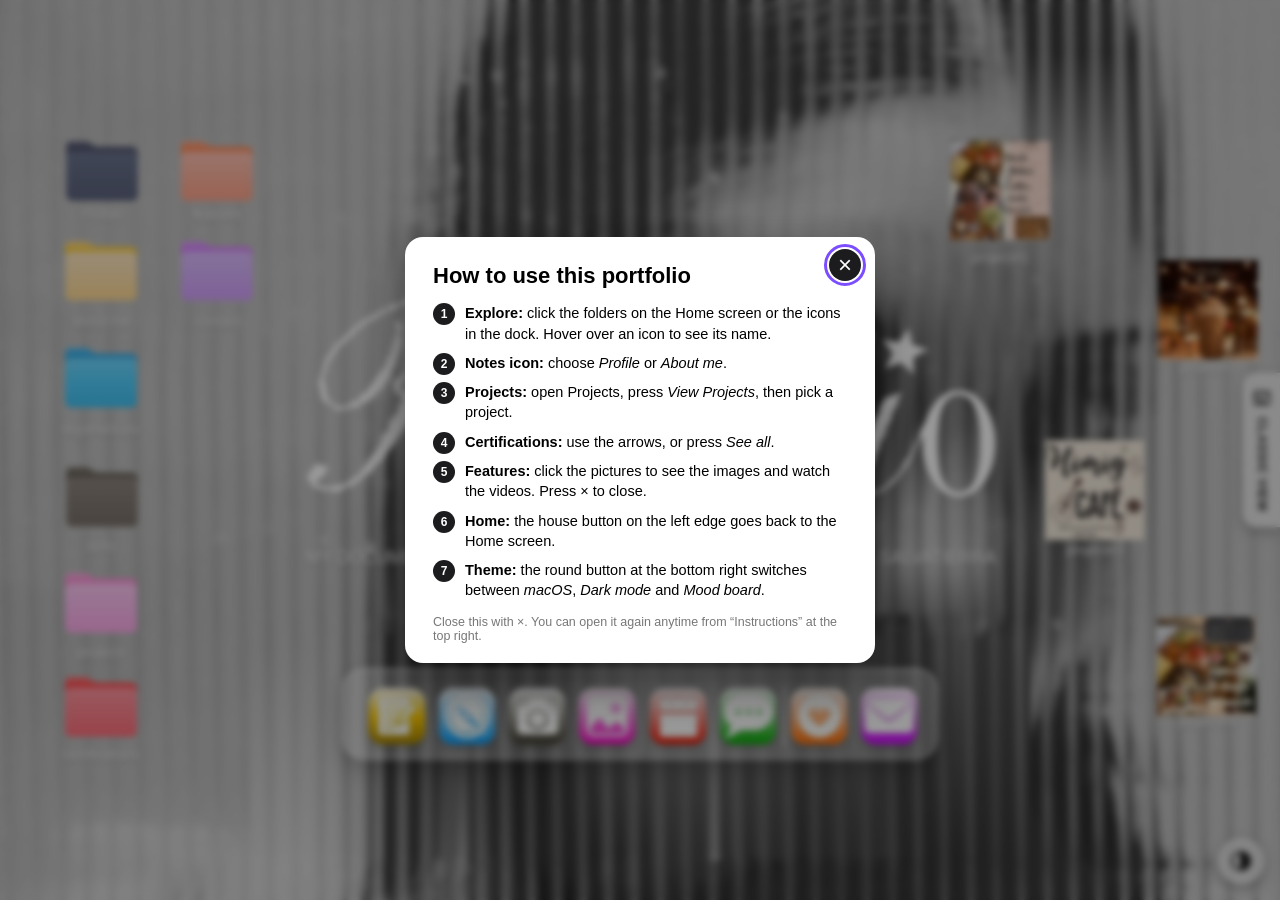
<file: index.html>
<!DOCTYPE html>
<html lang="en">
<head>
<meta charset="utf-8">
<meta name="viewport" content="width=device-width, initial-scale=1">
<title>Jenesis C. Salvatierra | Portfolio</title>
<script>try{var t=localStorage.getItem("theme");if(t)document.documentElement.dataset.theme=t}catch(e){}</script>
<link rel="stylesheet" href="css/style.css">
</head>
<body>
<a id="home" href="#/" aria-label="Home page"><svg viewBox="0 0 24 24" fill="none" stroke="currentColor" stroke-width="2" stroke-linecap="round" stroke-linejoin="round"><path d="M3 11l9-8 9 8M5 9.5V21h14V9.5M10 21v-6h4v6"/></svg><span>home</span></a>
<div id="bg"></div>
<div id="guide" role="dialog" aria-modal="true" aria-labelledby="gt"><div class="gbox"><button class="gx" aria-label="Close instructions">×</button><h2 id="gt">How to use this portfolio</h2><ol>
<li><b>Explore:</b> click the folders on the Home screen or the icons in the dock. Hover over an icon to see its name.</li>
<li><b>Notes icon:</b> choose <i>Profile</i> or <i>About me</i>.</li>
<li><b>Projects:</b> open Projects, press <i>View Projects</i>, then pick a project.</li>
<li><b>Certifications:</b> use the arrows, or press <i>See all</i>.</li>
<li><b>Features:</b> click the pictures to see the images and watch the videos. Press × to close.</li>
<li><b>Home:</b> the house button on the left edge goes back to the Home screen.</li>
<li><b>Theme:</b> the round button at the bottom right switches between <i>macOS</i>, <i>Dark mode</i> and <i>Mood board</i>.</li></ol>
<p class="gf">Close this with ×. You can open it again anytime from “Instructions” at the top right.</p></div></div>
<button id="gbtn" hidden aria-label="Open instructions"><svg viewBox="0 0 24 24" width="18" height="18" fill="none" stroke="currentColor" stroke-width="2" stroke-linecap="round"><circle cx="12" cy="12" r="9"/><path d="M12 11v6M12 7.500v.1"/></svg>Instructions</button>
<div id="stage"><div id="decor"></div><main id="view"></main></div>
<button id="themebtn" aria-label="Change theme" aria-haspopup="true" aria-expanded="false"><svg viewBox="0 0 24 24" fill="none" stroke="currentColor" stroke-width="2"><circle cx="12" cy="12" r="9"/><path d="M12 3a9 9 0 010 18z" fill="currentColor"/></svg></button>
<a id="viewsw" href="traditional.html" aria-label="Switch to the classic website view"><svg viewBox="0 0 24 24" width="20" height="20" fill="none" stroke="currentColor" stroke-width="1.8" stroke-linecap="round" stroke-linejoin="round" aria-hidden="true"><rect x="3" y="4" width="18" height="16" rx="2"/><path d="M3 9h18M7 14h6M7 17h10"/></svg><span>Classic view</span></a>
<div id="thememenu" role="menu" hidden><p>Theme</p><button role="menuitemradio" data-t="mac" aria-checked="true"><i class="sw-mac"></i>macOS</button><button role="menuitemradio" data-t="dark" aria-checked="false"><i class="sw-dark"></i>Dark mode</button><button role="menuitemradio" data-t="gg" aria-checked="false"><i class="sw-gg"></i>Mood board</button></div>
<script src="js/data.js"></script>
<script src="js/app.js"></script>
</body>
</html>
</file>
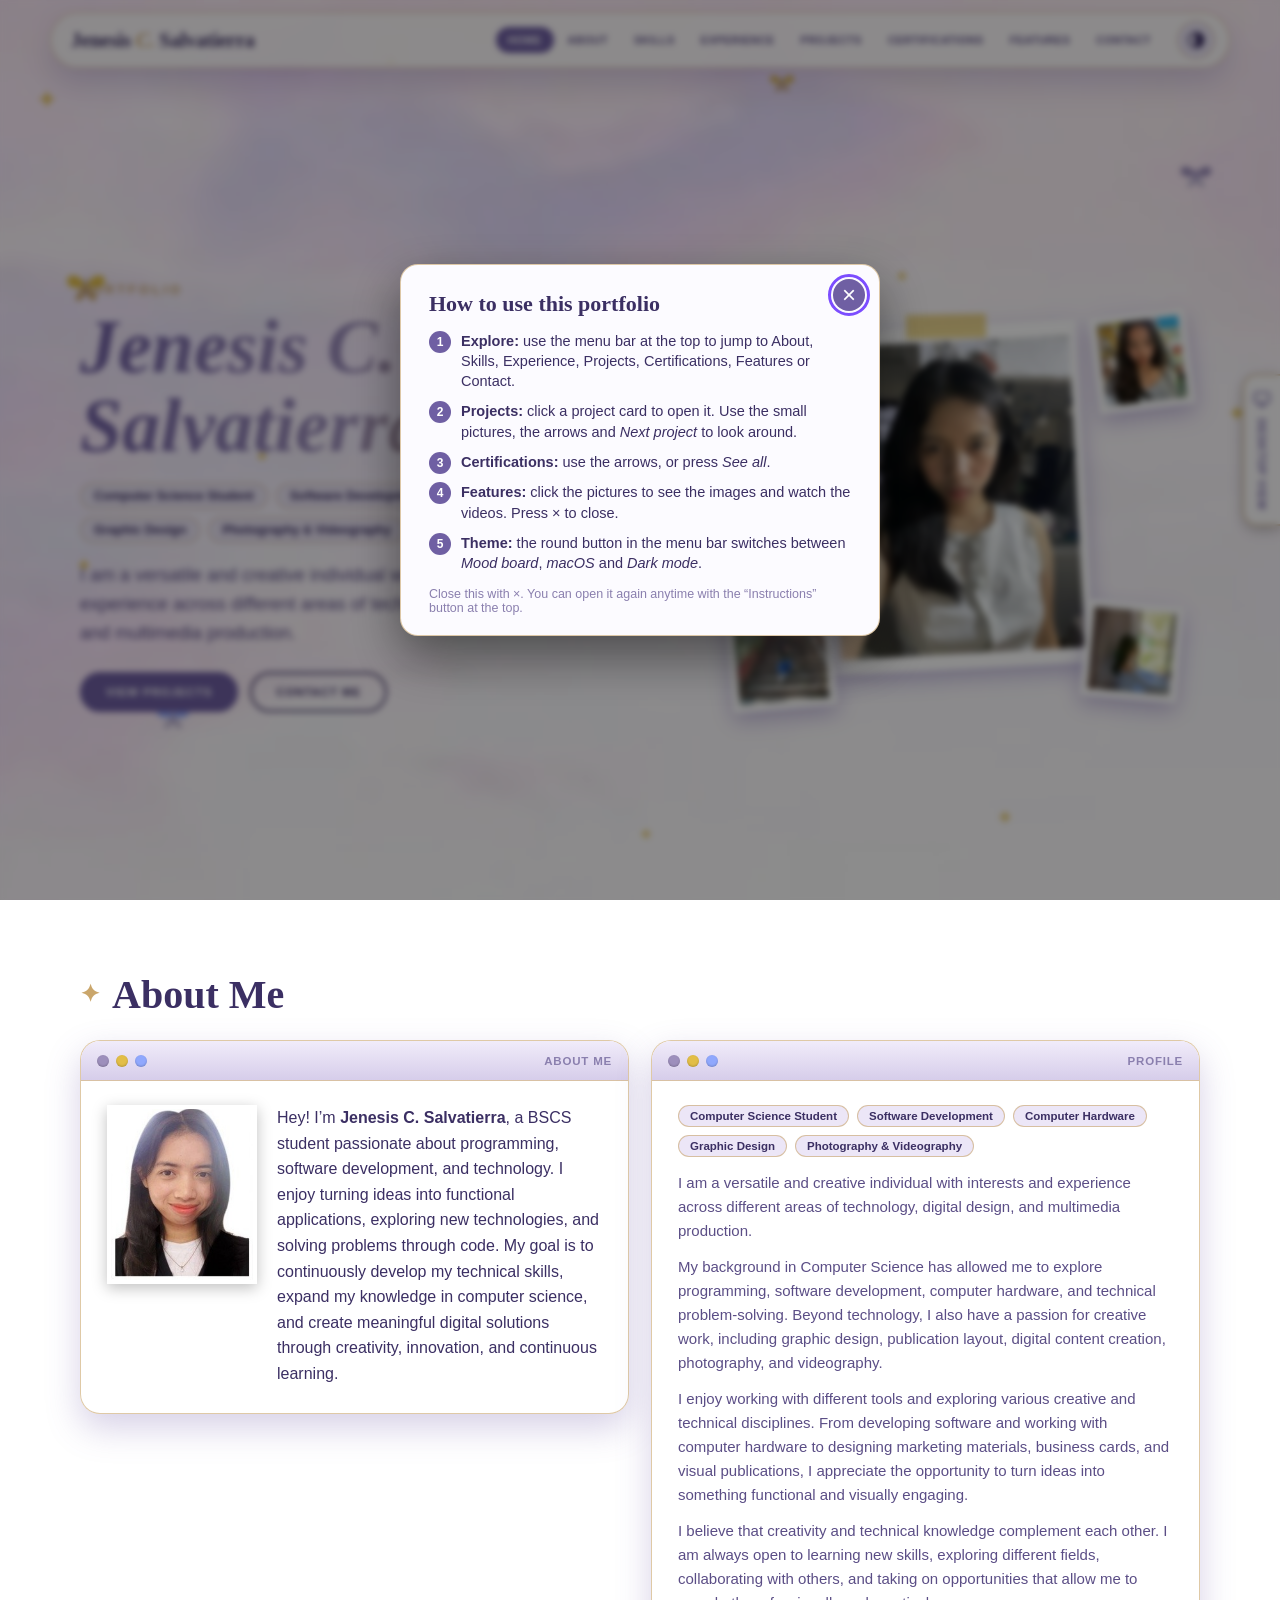
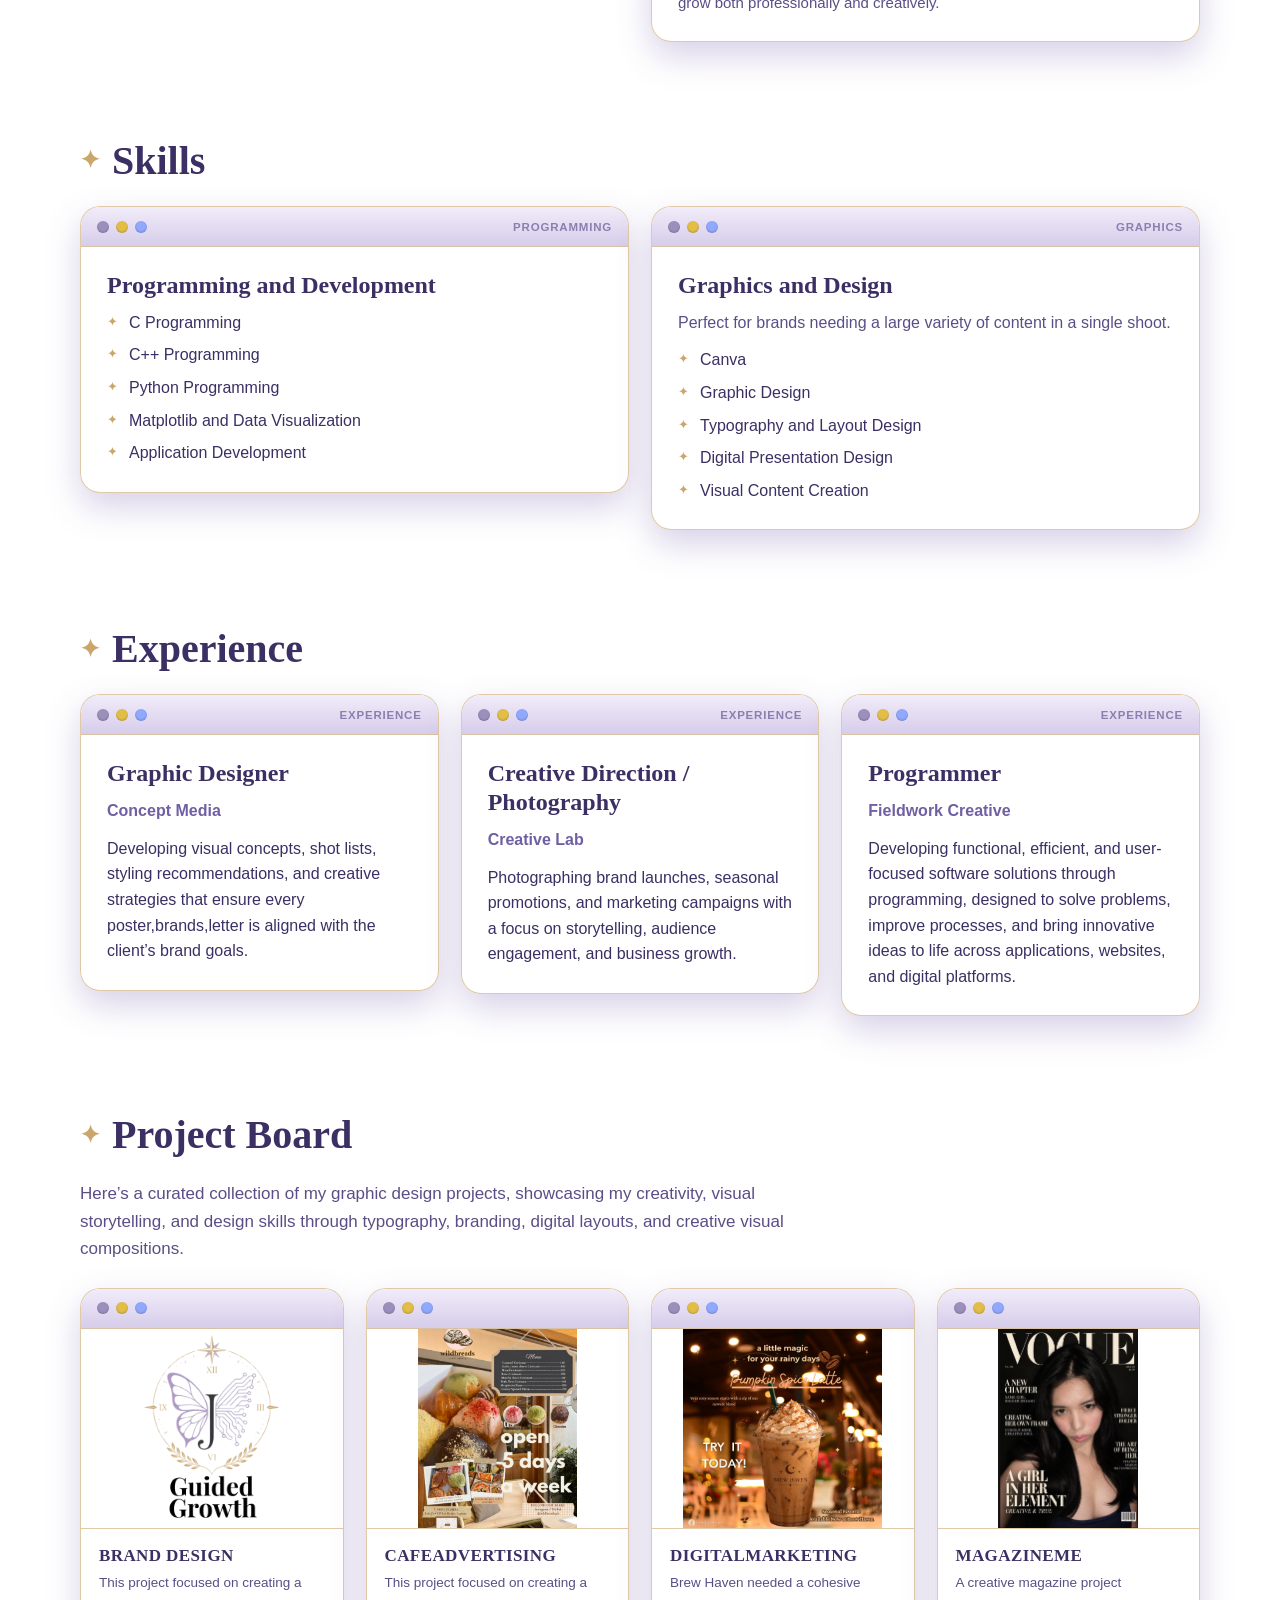
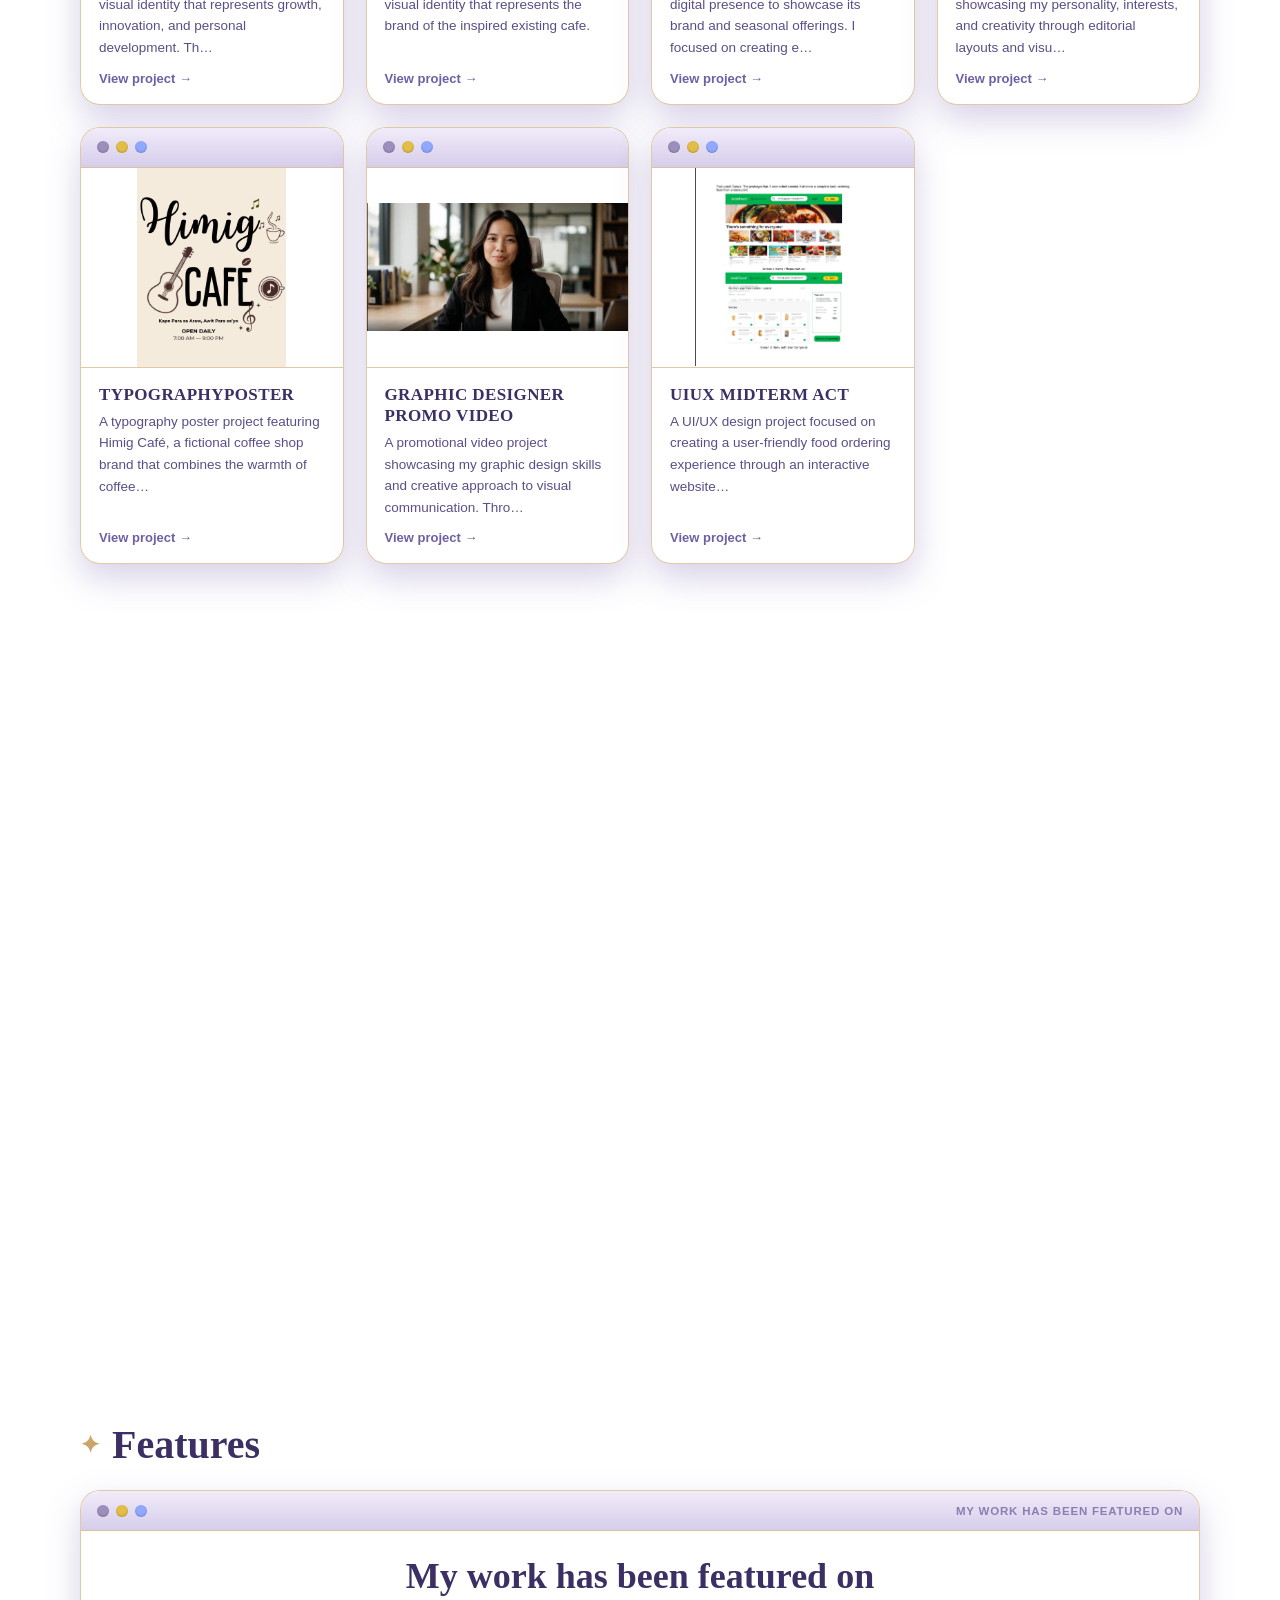
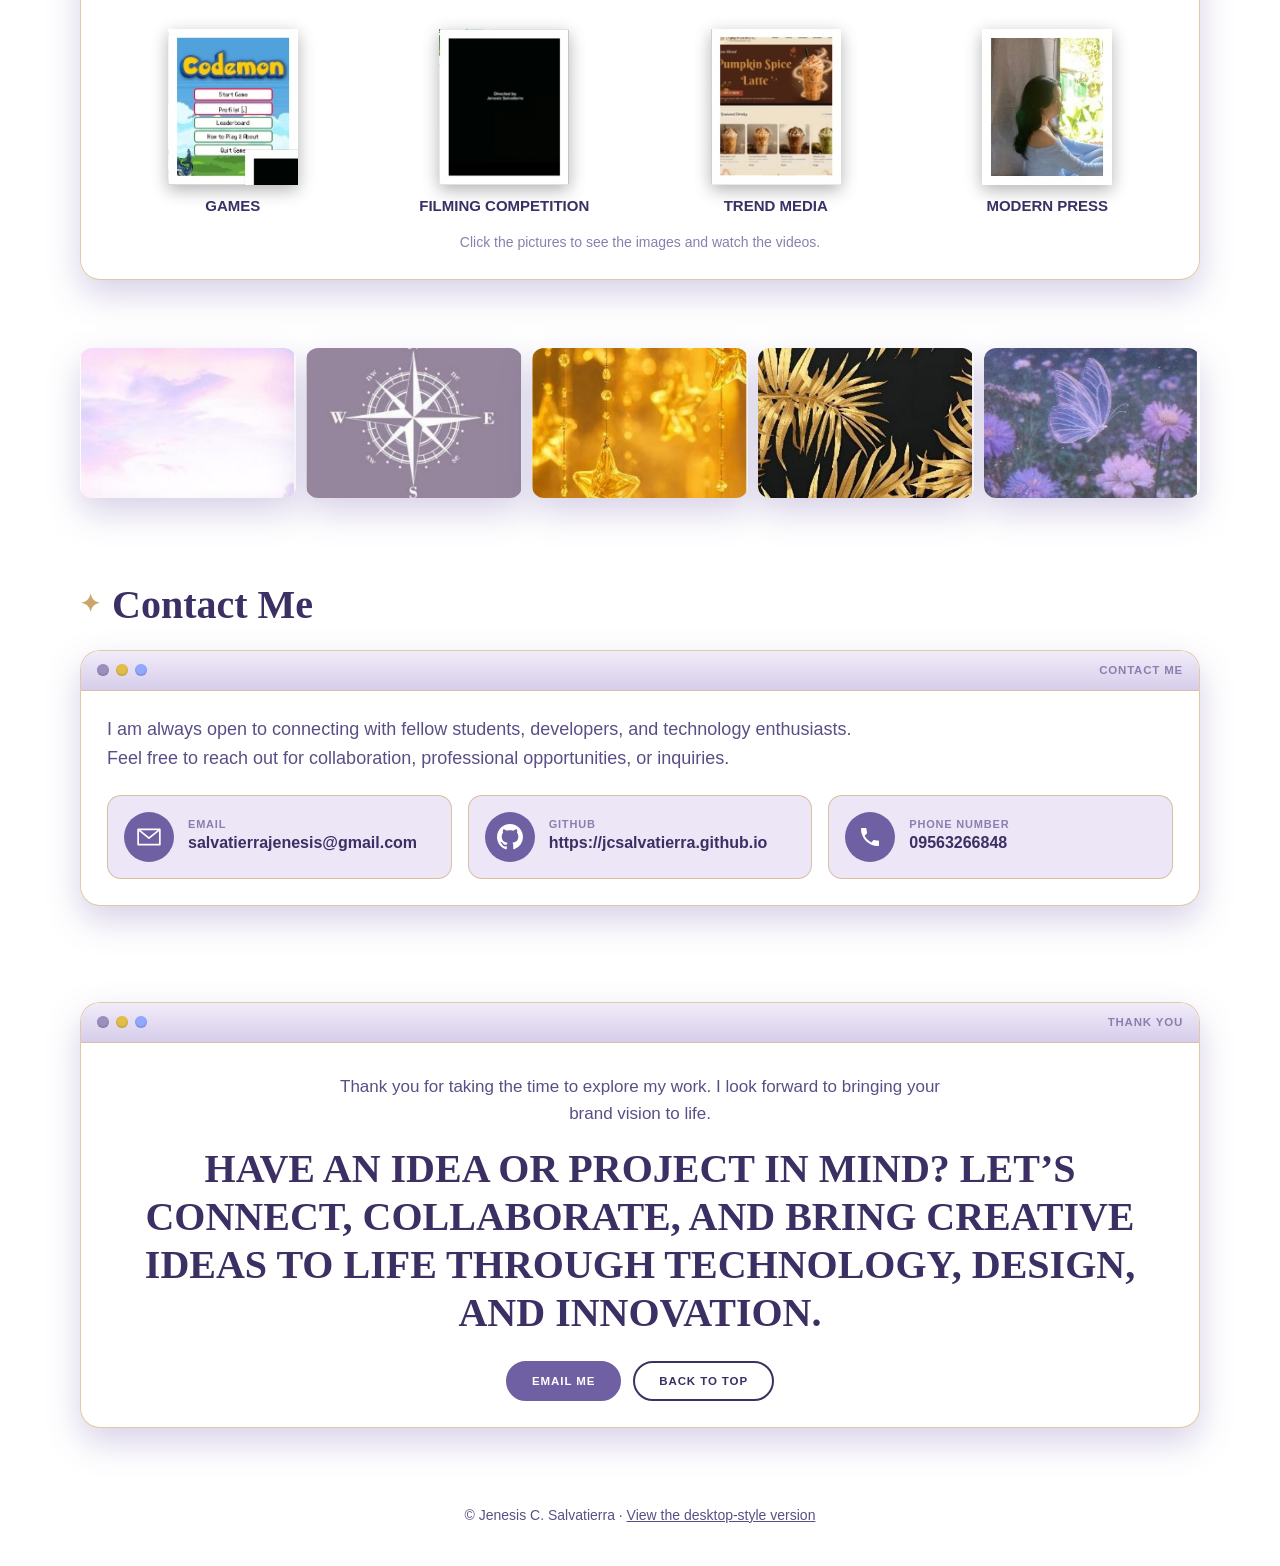
<file: traditional.html>
<!DOCTYPE html>
<html lang="en">
<head>
<meta charset="utf-8">
<meta name="viewport" content="width=device-width, initial-scale=1">
<title>Jenesis C. Salvatierra | Portfolio</title>
<script>try{var t=localStorage.getItem('tradTheme');document.documentElement.dataset.theme=(t==='mac'||t==='dark')?t:'gg'}catch(e){document.documentElement.dataset.theme='gg'}</script>
<link rel="stylesheet" href="css/trad.css">
</head>
<body>
<a class="skip" href="#main">Skip to content</a>
<a id="viewsw" href="index.html" aria-label="Switch to the desktop-style view"><svg viewBox="0 0 24 24" width="20" height="20" fill="none" stroke="currentColor" stroke-width="1.8" stroke-linecap="round" stroke-linejoin="round" aria-hidden="true"><rect x="3" y="4" width="18" height="12" rx="2"/><path d="M8 20h8M12 16v4"/></svg><span>Desktop view</span></a>
<div id="bgl"></div><div id="decor" aria-hidden="true"></div>

<header class="nav" id="nav">
 <a class="brand" href="#home">Jenesis <i>C.</i> Salvatierra</a>
 <nav id="links" aria-label="Main">
  <a href="#home">Home</a><a href="#about">About</a><a href="#skills">Skills</a><a href="#experience">Experience</a><a href="#projects">Projects</a><a href="#certifications">Certifications</a><a href="#features">Features</a><a href="#contact">Contact</a>
 </nav>
 <div class="acts">
  <button class="pillbtn" id="gbtn" hidden aria-label="Open instructions"><svg viewBox="0 0 24 24" width="16" height="16" fill="none" stroke="currentColor" stroke-width="2" stroke-linecap="round"><circle cx="12" cy="12" r="9"/><path d="M12 11v6M12 7.500v.1"/></svg><span>Instructions</span></button>
  <div class="thwrap"><button class="round" id="themebtn" aria-label="Change theme" aria-haspopup="true" aria-expanded="false"><svg viewBox="0 0 24 24" width="20" height="20" fill="none" stroke="currentColor" stroke-width="2"><circle cx="12" cy="12" r="9"/><path d="M12 3a9 9 0 010 18z" fill="currentColor"/></svg></button>
  <div id="thememenu" role="menu" hidden><p>Theme</p><button role="menuitemradio" data-t="gg" aria-checked="true"><i class="sw-gg"></i>Mood board</button><button role="menuitemradio" data-t="mac" aria-checked="false"><i class="sw-mac"></i>macOS</button><button role="menuitemradio" data-t="dark" aria-checked="false"><i class="sw-dark"></i>Dark mode</button></div></div>
  <button class="round burger" id="burger" aria-label="Menu" aria-expanded="false"><svg viewBox="0 0 24 24" width="20" height="20" stroke="currentColor" stroke-width="2.200" stroke-linecap="round"><path d="M3 6h18M3 12h18M3 18h18"/></svg></button>
 </div>
</header>

<main id="main">
<section id="home" class="hero sec">
 <div class="hero-t rv">
  <p class="eyebrow">Portfolio</p>
  <h1>Jenesis <i>C.</i> Salvatierra</h1>
  <ul class="chips"><li>Computer Science Student</li><li>Software Development</li><li>Computer Hardware</li><li>Graphic Design</li><li>Photography &amp; Videography</li></ul>
  <p class="lead">I am a versatile and creative individual with interests and experience across different areas of technology, digital design, and multimedia production.</p>
  <div class="cta"><a class="btn" href="#projects">View Projects</a><a class="btn ghost" href="#contact">Contact Me</a></div>
 </div>
 <div class="hero-i rv" aria-hidden="false">
  <img class="mark" src="gg_icon.png" alt="">
  <figure class="pol big"><img src="profile.jpg" alt="Portrait of Jenesis C. Salvatierra"></figure>
  <figure class="pol s1"><img src="f_about_0.jpg" alt=""></figure>
  <figure class="pol s2"><img src="f_about_4.jpg" alt=""></figure>
  <figure class="pol s3"><img src="f_about_5.jpg" alt=""></figure>
  <figure class="pol s4"><img src="f_about_6.jpg" alt=""></figure>
 </div>
</section>

<section id="about" class="sec">
 <h2 class="sh rv"><b>✦</b> About Me</h2>
 <div class="grid2">
  <article class="win rv"><div class="wb"><i></i><i></i><i></i><span>about me</span></div>
   <div class="wc about"><img src="portrait.jpg" alt="Jenesis C. Salvatierra" class="ab-img"><p>Hey! I’m <b>Jenesis C. Salvatierra</b>, a BSCS student passionate about programming, software development, and technology. I enjoy turning ideas into functional applications, exploring new technologies, and solving problems through code. My goal is to continuously develop my technical skills, expand my knowledge in computer science, and create meaningful digital solutions through creativity, innovation, and continuous learning.</p></div></article>
  <article class="win rv"><div class="wb"><i></i><i></i><i></i><span>profile</span></div>
   <div class="wc prof"><ul class="chips sm"><li>Computer Science Student</li><li>Software Development</li><li>Computer Hardware</li><li>Graphic Design</li><li>Photography &amp; Videography</li></ul>
   <p>I am a versatile and creative individual with interests and experience across different areas of technology, digital design, and multimedia production.</p>
   <p>My background in Computer Science has allowed me to explore programming, software development, computer hardware, and technical problem-solving. Beyond technology, I also have a passion for creative work, including graphic design, publication layout, digital content creation, photography, and videography.</p>
   <p>I enjoy working with different tools and exploring various creative and technical disciplines. From developing software and working with computer hardware to designing marketing materials, business cards, and visual publications, I appreciate the opportunity to turn ideas into something functional and visually engaging.</p>
   <p>I believe that creativity and technical knowledge complement each other. I am always open to learning new skills, exploring different fields, collaborating with others, and taking on opportunities that allow me to grow both professionally and creatively.</p></div></article>
 </div>
</section>

<section id="skills" class="sec">
 <h2 class="sh rv"><b>✦</b> Skills</h2>
 <div class="grid2">
  <article class="win rv"><div class="wb"><i></i><i></i><i></i><span>programming</span></div><div class="wc"><h3>Programming and Development</h3><ul class="list"><li>C Programming</li><li>C++ Programming</li><li>Python Programming</li><li>Matplotlib and Data Visualization</li><li>Application Development</li></ul></div></article>
  <article class="win rv"><div class="wb"><i></i><i></i><i></i><span>graphics</span></div><div class="wc"><h3>Graphics and Design</h3><p class="sub">Perfect for brands needing a large variety of content in a single shoot.</p><ul class="list"><li>Canva</li><li>Graphic Design</li><li>Typography and Layout Design</li><li>Digital Presentation Design</li><li>Visual Content Creation</li></ul></div></article>
 </div>
</section>

<section id="experience" class="sec">
 <h2 class="sh rv"><b>✦</b> Experience</h2>
 <div class="grid3">
  <article class="win rv"><div class="wb"><i></i><i></i><i></i><span>experience</span></div><div class="wc"><h3>Graphic Designer</h3><p class="org">Concept Media</p><p>Developing visual concepts, shot lists, styling recommendations, and creative strategies that ensure every poster,brands,letter is aligned with the client’s brand goals.</p></div></article>
  <article class="win rv"><div class="wb"><i></i><i></i><i></i><span>experience</span></div><div class="wc"><h3>Creative Direction / Photography</h3><p class="org">Creative Lab</p><p>Photographing brand launches, seasonal promotions, and marketing campaigns with a focus on storytelling, audience engagement, and business growth.</p></div></article>
  <article class="win rv"><div class="wb"><i></i><i></i><i></i><span>experience</span></div><div class="wc"><h3>Programmer</h3><p class="org">Fieldwork Creative</p><p>Developing functional, efficient, and user-focused software solutions through programming, designed to solve problems, improve processes, and bring innovative ideas to life across applications, websites, and digital platforms.</p></div></article>
 </div>
</section>

<section id="projects" class="sec">
 <h2 class="sh rv"><b>✦</b> Project Board</h2>
 <p class="intro rv">Here’s a curated collection of my graphic design projects, showcasing my creativity, visual storytelling, and design skills through typography, branding, digital layouts, and creative visual compositions.</p>
 <div class="pgrid" id="pgrid"></div>
</section>

<section id="certifications" class="sec">
 <h2 class="sh rv"><b>✦</b> Certifications</h2>
 <article class="win rv cert" id="cert"><div class="wb"><i></i><i></i><i></i><span id="ccnt"></span><button class="mini" id="cseeall">See all</button></div>
  <div class="cview"><button class="ar l" id="cprev" aria-label="Previous certificate">‹</button><div class="cimg" id="cimg"></div><button class="ar r" id="cnext" aria-label="Next certificate">›</button></div>
  <div class="cgrid" id="cgrid"></div></article>
</section>

<section id="features" class="sec">
 <h2 class="sh rv"><b>✦</b> Features</h2>
 <article class="win rv"><div class="wb"><i></i><i></i><i></i><span>my work has been featured on</span></div>
  <div class="wc"><h3 class="center big">My work has been featured on</h3>
  <div class="fgrid" id="fgrid"></div>
  <p class="hint">Click the pictures to see the images and watch the videos.</p></div></article>
</section>

<div class="strip" aria-hidden="true"><img src="mb_sky.jpg" alt=""><img src="mb_compass.jpg" alt=""><img src="mb_stars.jpg" alt=""><img src="mb_leaves.jpg" alt=""><img src="mb_butterfly.jpg" alt=""></div>

<section id="contact" class="sec">
 <h2 class="sh rv"><b>✦</b> Contact Me</h2>
 <article class="win rv"><div class="wb"><i></i><i></i><i></i><span>contact me</span></div>
  <div class="wc"><p class="lead2">I am always open to connecting with fellow students, developers, and technology enthusiasts. Feel free to reach out for collaboration, professional opportunities, or inquiries.</p>
  <ul class="contact">
   <li><span class="ci"><svg viewBox="0 0 24 24" width="26" height="26" fill="none" stroke="currentColor" stroke-width="1.600" stroke-linejoin="round"><rect x="2" y="5" width="20" height="14"/><path d="M2 5l10 8 10-8"/></svg></span><div><small>Email</small><a href="mailto:salvatierrajenesis@gmail.com">salvatierrajenesis@gmail.com</a></div></li>
   <li><span class="ci"><svg viewBox="0 0 16 16" width="26" height="26" fill="currentColor"><path d="M8 0C3.58 0 0 3.58 0 8c0 3.54 2.29 6.53 5.47 7.59.4.07.55-.17.55-.38 0-.19-.01-.82-.01-1.49-2.01.37-2.53-.49-2.69-.94-.09-.23-.48-.94-.82-1.13-.28-.15-.68-.52-.01-.53.63-.01 1.08.58 1.23.82.72 1.21 1.87.87 2.33.66.07-.52.28-.87.51-1.07-1.78-.2-3.64-.89-3.64-3.95 0-.87.31-1.59.82-2.15-.08-.2-.36-1.02.08-2.12 0 0 .67-.21 2.2.82.64-.18 1.32-.27 2-.27.68 0 1.36.09 2 .27 1.53-1.04 2.2-.82 2.2-.82.44 1.1.16 1.92.08 2.12.51.56.82 1.27.82 2.15 0 3.07-1.87 3.75-3.65 3.95.29.25.54.73.54 1.48 0 1.07-.01 1.93-.01 2.2 0 .21.15.46.55.38A8.013 8.013 0 0016 8c0-4.42-3.58-8-8-8z"/></svg></span><div><small>GitHub</small><a href="https://jcsalvatierra.github.io" target="_blank" rel="noopener">https://jcsalvatierra.github.io</a></div></li>
   <li><span class="ci"><svg viewBox="0 0 24 24" width="24" height="24" fill="currentColor"><path d="M6.600 10.800c1.400 2.800 3.800 5.100 6.600 6.600l2.200-2.200c.3-.3.7-.4 1-.2 1.100.4 2.300.6 3.600.6.6 0 1 .4 1 1V20c0 .6-.4 1-1 1C10.600 21 3 13.400 3 4c0-.6.4-1 1-1h3.500c.6 0 1 .4 1 1 0 1.300.2 2.500.6 3.600.1.300 0 .7-.2 1z"/></svg></span><div><small>Phone Number</small><a href="tel:09563266848">09563266848</a></div></li>
  </ul></div></article>
</section>

<section id="thanks" class="sec thanks">
 <article class="win rv"><div class="wb"><i></i><i></i><i></i><span>thank you</span></div>
  <div class="wc center"><p class="tk">Thank you for taking the time to explore my work. I look forward to bringing your brand vision to life.</p>
  <h2 class="tkh">HAVE AN IDEA OR PROJECT IN MIND? LET’S CONNECT, COLLABORATE, AND BRING CREATIVE IDEAS TO LIFE THROUGH TECHNOLOGY, DESIGN, AND INNOVATION.</h2>
  <div class="cta c"><a class="btn" href="mailto:salvatierrajenesis@gmail.com">Email Me</a><a class="btn ghost" href="#home">Back to top</a></div></div></article>
</section>
</main>

<footer class="foot"><p>© Jenesis C. Salvatierra · <a href="index.html" class="swl">View the desktop-style version</a></p></footer>

<!-- project viewer -->
<div id="pv" class="ov" role="dialog" aria-modal="true" aria-labelledby="pvt" hidden>
 <div class="win pvw"><div class="wb"><i></i><i></i><i></i><b id="pvt"></b><button class="x" id="pvx" aria-label="Close project">×</button></div>
  <div class="pvb"><div class="pvl"><div class="stage"><button class="ar l" id="pip" aria-label="Previous image">‹</button><img id="pvi" alt=""><button class="ar r" id="pin" aria-label="Next image">›</button></div><div class="ths" id="pvth"></div></div>
  <div class="pvr"><div id="pvd" class="pvd"></div><div id="pvk" class="pvk"></div><div class="pvnav"><a id="pprev" href="#projects">‹ Previous project</a><a id="pnext" href="#projects">Next project ›</a></div></div></div></div>
</div>
<!-- features viewer -->
<div id="fv" class="ov" role="dialog" aria-modal="true" aria-labelledby="ft" hidden>
 <div class="win fvw"><div class="wb"><i></i><i></i><i></i><b id="ft"></b><button class="x" id="fx" aria-label="Close preview">×</button></div>
  <div class="fh"><span id="fa"></span></div><iframe id="ff" title="Preview" allowfullscreen></iframe><p class="fn">If the preview doesn’t load, use “Open in new tab”.</p></div>
</div>
<!-- instructions -->
<div id="guide" class="ov gd" role="dialog" aria-modal="true" aria-labelledby="gt">
 <div class="gbox"><button class="x" id="gx" aria-label="Close instructions">×</button><h2 id="gt">How to use this portfolio</h2><ol>
 <li><b>Explore:</b> use the menu bar at the top to jump to About, Skills, Experience, Projects, Certifications, Features or Contact.</li>
 <li><b>Projects:</b> click a project card to open it. Use the small pictures, the arrows and <i>Next project</i> to look around.</li>
 <li><b>Certifications:</b> use the arrows, or press <i>See all</i>.</li>
 <li><b>Features:</b> click the pictures to see the images and watch the videos. Press × to close.</li>
 <li><b>Theme:</b> the round button in the menu bar switches between <i>Mood board</i>, <i>macOS</i> and <i>Dark mode</i>.</li></ol>
 <p class="gf">Close this with ×. You can open it again anytime with the “Instructions” button at the top.</p></div>
</div>

<script src="js/data.js"></script>
<script src="js/trad.js"></script>
</body>
</html>
</file>
<file: css/style.css>
/* ===== THEMES (variables) ===== */
:root,[data-theme=mac]{--bg-img:url(../wallpaper.jpg);--bg-fil:none;--ink:#000;--ink2:#444;--muted:#777;--lab:#fff;--labsh:0 1px 3px rgba(0,0,0,.45);
 --win:linear-gradient(#fff 30%,#ececec);--bar:linear-gradient(#f8f8f8,#d3d3d3);--bar-bd:#c4c4c4;--win-sh:0 12px 28px rgba(0,0,0,.38);--win-r:14px;--win-br:3px;--win-bd:0 solid transparent;
 --dr:#ff3b30;--do:#ffa31a;--dg:#2cc840;--dock:rgba(255,255,255,.3);--dock-bd:rgba(255,255,255,.4);--dock-ln:rgba(255,255,255,.35);--tip:rgba(150,150,150,.78);
 --rule:#777;--acc:#1c1c1e;--acc-h:#3a3a3c;--acc-ink:#fff;--card:#fff;--line:#cfcfcf;--chip:#efefef;--page:#fff;--pill:#e3e3e3;
 --side:linear-gradient(90deg,#e2e2e2,#efefef 60%,#e6e6e6);--sbar:linear-gradient(#f4f4f4,#d9d9d9);--hdr:linear-gradient(#fafafa,#e8e8e8);
 --hf:"Helvetica Neue",Helvetica,Arial,sans-serif;--lf:Arial,sans-serif;--pi-bg:transparent}
[data-theme=dark]{--bg-fil:brightness(.33) contrast(1.08);--ink:#f2f2f7;--ink2:#c7c7cc;--muted:#98989d;--win:linear-gradient(#2e2e31,#1f1f21);--bar:linear-gradient(#48484b,#2d2d2f);--bar-bd:#141416;--win-sh:0 14px 34px rgba(0,0,0,.75);
 --dock:rgba(28,28,30,.55);--dock-bd:rgba(255,255,255,.16);--dock-ln:rgba(255,255,255,.2);--tip:rgba(72,72,76,.92);--rule:#666;--acc:#f2f2f7;--acc-h:#d1d1d6;--acc-ink:#1c1c1e;--card:#2c2c2e;--line:#3a3a3c;--chip:#3a3a3c;--page:#1c1c1e;--pill:#3a3a3c;
 --side:linear-gradient(90deg,#232325,#2a2a2c);--sbar:linear-gradient(#3a3a3d,#2c2c2e);--hdr:linear-gradient(#303033,#262628);--pi-bg:#fff}
[data-theme=gg]{--bg-img:url(../bg_gg.jpg);--ink:#3b2f63;--ink2:#5b4e86;--muted:#8a7fae;--lab:#3b2f63;--labsh:0 1px 2px rgba(255,255,255,.9);
 --win:linear-gradient(rgba(255,255,255,.93),rgba(236,230,250,.92));--bar:linear-gradient(#f1ecfa,#cfc6e6);--bar-bd:rgba(202,166,107,.6);--win-sh:0 16px 38px rgba(110,90,170,.38);--win-r:20px;--win-br:20px;--win-bd:1px solid rgba(202,166,107,.75);
 --dr:#9D8FBC;--do:#E2BE47;--dg:#90A8FD;--dock:rgba(255,255,255,.5);--dock-bd:rgba(202,166,107,.8);--dock-ln:rgba(202,166,107,.5);--tip:rgba(124,106,178,.92);
 --rule:#CAA66B;--acc:#6f5fa3;--acc-h:#8575b8;--acc-ink:#fff;--card:#fff;--line:#d9d0ec;--chip:#ece6f7;--page:#fcfbff;--pill:#e4dcf4;
 --side:linear-gradient(#f3effb,#e2dbf2);--sbar:linear-gradient(#f1ecfa,#d9d0ec);--hdr:linear-gradient(#fdfcff,#ece6f7);
 --hf:"Playfair Display",Georgia,"Times New Roman",serif;--lf:"Lovelo","Montserrat","Arial Black",Arial,sans-serif}
*{box-sizing:border-box;margin:0;padding:0}
html,body{height:100%;overflow:hidden}
body{background:#cfcfcf;font-family:"Helvetica Neue",Helvetica,Arial,sans-serif;color:var(--ink)}
#bg{position:fixed;inset:0;z-index:-1;background:var(--bg-img) center/cover no-repeat;filter:var(--bg-fil)}
#stage{position:absolute;left:0;top:0;width:1280px;height:720px;transform-origin:0 0}
#view,#decor{position:absolute;inset:0}
#decor{pointer-events:none;display:none}
[data-theme=gg] #decor{display:block}
#view.in>*{animation:in .22s ease-out both}
@keyframes in{from{opacity:0}to{opacity:1}}
@keyframes bf{0%,100%{transform:translateY(0) rotate(-6deg)}50%{transform:translateY(-12px) rotate(6deg)}}
@keyframes tw{0%,100%{opacity:.35;transform:scale(.8)}50%{opacity:1;transform:scale(1.15)}}
@media (prefers-reduced-motion:reduce){#view.in>*{animation:none}.dk{transition:none!important}.bf,.sp{animation:none!important}}
.bf{position:absolute;animation:bf 6s ease-in-out infinite}.sp{position:absolute;animation:tw 3.5s ease-in-out infinite}
a{color:inherit;text-decoration:none}
a:focus-visible,button:focus-visible{outline:3px solid #7c4dff;outline-offset:2px}
.abs{position:absolute}
.fl{position:absolute;display:block;box-shadow:0 2px 8px rgba(0,0,0,.2)}
[data-theme=gg] .fl{border:3px solid #fff;border-radius:4px;box-shadow:0 4px 12px rgba(110,90,170,.35)}
.fl.np{box-shadow:none}[data-theme=gg] .fl.np{box-shadow:0 4px 12px rgba(110,90,170,.35)}
a.fl:hover{transform:scale(1.04)}
.lab{position:absolute;color:var(--lab);text-shadow:var(--labsh);font-size:14px;text-align:center;width:200px;margin-left:-100px;line-height:16px;white-space:nowrap}
[data-theme=gg] .lab{font-family:var(--lf);font-size:11.5px;letter-spacing:.4px}
.lab.sm{font-size:13px;opacity:.9}
.fm{display:block}.fgg{display:none}
[data-theme=gg] .fm{display:none}[data-theme=gg] .fgg{display:block}
/* windows */
.win{position:absolute;background:var(--win);border-radius:var(--win-r) var(--win-r) var(--win-br) var(--win-br);box-shadow:var(--win-sh);border:var(--win-bd);color:var(--ink);--dw:16px;--dh:16px;--dl:13px;--dt:16px;--dgap:18.5px}
[data-theme=gg] .win{backdrop-filter:blur(10px);-webkit-backdrop-filter:blur(10px)}
.bar{position:absolute;left:0;top:0;right:0;border-radius:var(--win-r) var(--win-r) 0 0;background:var(--bar);border-bottom:1px solid var(--bar-bd)}
.d{position:absolute;display:block;width:var(--dw);height:var(--dh);left:calc(var(--dl) + var(--i)*var(--dgap));top:var(--dt);border-radius:50%;box-shadow:inset 0 -1px 2px rgba(0,0,0,.2)}
.d.r{background:var(--dr)}.d.o{background:var(--do)}.d.g{background:var(--dg)}
.t{position:absolute;white-space:nowrap;pointer-events:none}.t a,.t button{pointer-events:auto}
.cond{display:inline-block;transform-origin:left center;white-space:nowrap;line-height:1;letter-spacing:-.3px;font-weight:400;font-family:var(--hf)}
[data-theme=gg] .cond{letter-spacing:0;font-weight:500}
.cond.c{transform-origin:center}
.rule{position:absolute;height:1px;background:var(--rule)}
b{font-weight:700}
/* dock */
.dock{z-index:10;position:absolute;left:342px;top:578px;width:596px;height:92px;border-radius:22px;background:var(--dock);backdrop-filter:blur(14px) saturate(1.2);-webkit-backdrop-filter:blur(14px) saturate(1.2);border:1px solid var(--dock-bd);box-shadow:0 8px 24px rgba(0,0,0,.25),inset 0 1px 0 rgba(255,255,255,.5)}
.dock .v1{position:absolute;left:297px;top:0;bottom:0;width:1px;background:var(--dock-ln)}
.dock .v2{position:absolute;left:441px;top:19px;height:58px;width:1px;background:rgba(255,255,255,.9)}
[data-theme=gg] .dock .v2{background:#CAA66B}
.dk{position:absolute;top:18px;width:58px;height:58px;transition:transform .15s ease}
.dk img,.dk .ic-gg{width:100%;height:100%;display:block;filter:drop-shadow(0 3px 4px rgba(0,0,0,.25))}
.ic-gg{display:none!important}[data-theme=gg] .ic-gg{display:block!important}[data-theme=gg] .dk>img{display:none}
.dk:hover{transform:scale(1.2) translateY(-3px);z-index:3}
.dk.act{transform:scale(1.2) translateY(-1px);z-index:2}
.dk.act:hover{transform:scale(1.26) translateY(-3px)}
.tip{position:absolute;bottom:calc(100% + 10px);left:50%;translate:-50% 0;background:var(--tip);color:#fff;font:700 13.5px/24px Arial,sans-serif;padding:0 13px;border-radius:7px;white-space:nowrap;opacity:0;pointer-events:none;transition:opacity .15s}
[data-theme=gg] .tip{font-family:var(--lf);font-size:11.5px;letter-spacing:.5px}
.tip:after{content:"";position:absolute;left:50%;top:100%;margin-left:-5px;border:5px solid transparent;border-top-color:var(--tip)}
.dk:hover .tip,.dk.act .tip{opacity:1}
/* home wordmark */
.wm-gg{display:none;position:absolute;left:298px;top:180px;width:710px;height:270px}
.wm-gg span{display:block;font:italic 500 168px/270px var(--hf);text-align:center;background:linear-gradient(100deg,#6f5fa3,#9D8FBC 38%,#CAA66B 72%,#E2BE47);-webkit-background-clip:text;background-clip:text;color:transparent;filter:drop-shadow(0 3px 6px rgba(255,255,255,.8))}
[data-theme=gg] .wm-gg{display:block}[data-theme=gg] .wm-mac{display:none}
.htx{position:absolute;color:var(--lab);text-shadow:var(--labsh);font-size:17.5px;line-height:20px;top:458px}
[data-theme=gg] .htx{font-family:var(--lf);font-size:14px;letter-spacing:1.5px}
/* certs */
.arrow{position:absolute;width:70px;height:78px;border:0;background:none;cursor:pointer}
.arrow svg{width:100%;height:100%;fill:#9e9e9e;transition:fill .15s}
[data-theme=gg] .arrow svg{fill:#CAA66B}
.arrow:hover svg{fill:#7a7a7a}[data-theme=gg] .arrow:hover svg{fill:#9D8FBC}
.cv{position:absolute;display:flex;align-items:center;justify-content:center}
.cv img{max-width:100%;max-height:100%;object-fit:contain;background:#fff;box-shadow:0 2px 10px rgba(0,0,0,.25)}
.cnt{position:absolute;left:0;right:0;bottom:6px;text-align:center;font:13px Arial,sans-serif;color:var(--muted)}
.cs{position:absolute;right:22px;top:20px;height:30px;padding:0 16px;border:0;border-radius:15px;background:var(--acc);color:var(--acc-ink);font:600 13px Arial,sans-serif;cursor:pointer;z-index:6}
[data-theme=gg] .cs{font-family:var(--lf);font-size:11px;letter-spacing:.8px}
.cs:hover{background:var(--acc-h)}
.cg{position:absolute;left:0;right:0;top:80px;bottom:0;overflow-y:auto;padding:18px 24px;display:none;grid-template-columns:repeat(5,1fr);gap:16px;align-content:start;z-index:4;background:inherit;border-radius:0 0 var(--win-br) var(--win-br);scrollbar-width:thin}
.win.gm .cg{display:grid}.win.gm .arrow,.win.gm .cv,.win.gm .cnt{display:none}
.cgi{border:0;background:#fff;padding:6px;height:140px;display:flex;align-items:center;justify-content:center;cursor:pointer;position:relative;box-shadow:0 1px 5px rgba(0,0,0,.25);border-radius:4px}
.cgi:hover{transform:scale(1.04)}
.cgi img{max-width:100%;max-height:100%;object-fit:contain}
.cgi i{position:absolute;left:6px;top:6px;background:var(--acc);color:var(--acc-ink);font:600 10px Arial,sans-serif;padding:1px 6px;border-radius:8px;font-style:normal}
/* project detail */
.pd{position:absolute;inset:0;background:var(--page);display:flex;overflow:hidden;color:var(--ink)}
.side{width:430px;height:100%;background:var(--side);border-right:1px solid var(--line);display:flex;flex-direction:column;position:relative}
.sbar{height:64px;flex:none;background:var(--sbar);border-bottom:1px solid var(--bar-bd);position:relative;--dw:14px;--dh:14px;--dl:26px;--dt:25px;--dgap:19px}
.thumbs{flex:1;overflow-y:auto;padding:30px 38px;display:grid;grid-template-columns:1fr 1fr;gap:24px 26px;align-content:start;scrollbar-width:thin}
.th{background:#fff;border:1px solid #d6d6d6;padding:6px;display:flex;align-items:center;justify-content:center;height:150px;cursor:pointer}
.th img{max-width:100%;max-height:100%;object-fit:contain}
.th[aria-current=true]{outline:2px solid #8a4dff;outline-offset:1px}
.main{flex:1;position:relative;display:flex;flex-direction:column}
.hdr{height:64px;flex:none;border-bottom:1px solid var(--line);background:var(--hdr);display:flex;align-items:center;padding:0 30px;color:var(--ink2)}
.hdr .bk,.hdr .mn{width:30px;height:30px;border:0;background:none;cursor:pointer;display:flex;align-items:center;justify-content:center;color:inherit}
.pill{flex:1;margin:0 40px;height:30px;border-radius:16px;background:var(--pill);font:700 13px/30px Arial,sans-serif;text-align:center;text-transform:uppercase;white-space:nowrap;overflow:hidden;color:var(--ink)}
[data-theme=gg] .pill{font-family:var(--hf);font-weight:600;letter-spacing:.5px}
.menu{position:absolute;right:24px;top:58px;background:var(--card);border:1px solid var(--line);border-radius:8px;box-shadow:0 8px 20px rgba(0,0,0,.3);padding:6px;z-index:5;min-width:260px}
.menu[hidden]{display:none}
.menu a{display:block;padding:7px 12px;font:600 12px Arial,sans-serif;text-transform:uppercase;border-radius:5px}
.menu a:hover,.menu a[aria-current=true]{background:var(--chip)}
.body{flex:1;padding:34px 48px 0;overflow:hidden}
.pair{display:flex;gap:36px;justify-content:center;align-items:flex-start;height:370px}
.pi{position:relative;flex:1;max-width:360px;height:100%;display:flex;align-items:flex-start;justify-content:center;background:var(--pi-bg)}
.pi img{width:100%;height:100%;object-fit:contain;object-position:center top}
.nx{position:absolute;top:6px;background:#fff;color:#000;border:0;font:600 11px Arial,sans-serif;padding:3px 7px;border-radius:3px;cursor:pointer;box-shadow:0 1px 3px rgba(0,0,0,.25)}
.nx.n{right:6px}.nx.p{left:6px}
.txt{display:flex;gap:36px;margin-top:22px;justify-content:center}
.txt>div{flex:1;max-width:360px;font:14px/1.42 Arial,sans-serif}
.txt a{word-break:break-all}.txt a:hover{text-decoration:underline}
.txt p+p{margin-top:6px}
/* projects board */
.vp{z-index:5;position:absolute;width:170px;height:32px;border:0;border-radius:16px;background:var(--acc);color:var(--acc-ink);font:600 15px Arial,sans-serif;cursor:pointer;box-shadow:0 2px 6px rgba(0,0,0,.3)}
[data-theme=gg] .vp{font-family:var(--lf);font-size:12px;letter-spacing:.8px}
.vp:hover{background:var(--acc-h)}
.vpl{position:absolute;background:var(--card);border:1px solid var(--line);border-radius:10px;box-shadow:0 6px 18px rgba(0,0,0,.3);padding:14px 24px;z-index:4;color:var(--ink)}
.vpl[hidden]{display:none}
.vpl p{font:600 17px Arial,sans-serif;text-align:center;margin-bottom:14px}
[data-theme=gg] .vpl p{font-family:var(--hf)}
.vpl div{display:grid;grid-template-columns:1fr 1fr;gap:10px}
.vpl a{display:block;background:var(--chip);border-radius:8px;padding:8px 12px;text-align:center;font:600 12px Arial,sans-serif;text-transform:uppercase}
.vpl a:hover{background:var(--acc);color:var(--acc-ink)}
/* floating buttons */
#home{position:fixed;left:0;top:50%;translate:0 -50%;z-index:50;width:40px;height:68px;border-radius:0 14px 14px 0;background:rgba(255,255,255,.4);backdrop-filter:blur(14px);-webkit-backdrop-filter:blur(14px);border:1px solid rgba(255,255,255,.55);border-left:0;box-shadow:0 4px 14px rgba(0,0,0,.25);display:flex;align-items:center;justify-content:center;transition:width .15s,background .15s;color:#222}
[data-theme=dark] #home{background:rgba(40,40,44,.6);color:#f2f2f7;border-color:rgba(255,255,255,.18)}
[data-theme=gg] #home{background:rgba(255,255,255,.6);color:#6f5fa3;border-color:rgba(202,166,107,.8)}
#home:hover{width:52px}
#home svg{width:24px;height:24px}
#home span,.tb-tip{position:absolute;left:100%;margin-left:8px;background:rgba(150,150,150,.85);color:#fff;font:700 13px/24px Arial,sans-serif;padding:0 11px;border-radius:7px;opacity:0;pointer-events:none;transition:opacity .15s}
#home:hover span,#home:focus-visible span{opacity:1}
body.on-home #home{display:none}
#themebtn{position:fixed;right:16px;bottom:16px;z-index:60;width:46px;height:46px;border-radius:50%;border:1px solid rgba(255,255,255,.6);background:rgba(255,255,255,.45);backdrop-filter:blur(14px);-webkit-backdrop-filter:blur(14px);box-shadow:0 4px 14px rgba(0,0,0,.3);cursor:pointer;color:#222;display:flex;align-items:center;justify-content:center;transition:transform .15s}
[data-theme=dark] #themebtn{background:rgba(40,40,44,.65);color:#f2f2f7;border-color:rgba(255,255,255,.2)}
[data-theme=gg] #themebtn{background:rgba(255,255,255,.65);color:#6f5fa3;border-color:#CAA66B}
#themebtn:hover{transform:scale(1.08)}
#themebtn svg{width:24px;height:24px}
#thememenu{position:fixed;right:16px;bottom:72px;z-index:61;width:210px;padding:8px;border-radius:14px;background:rgba(250,250,252,.92);backdrop-filter:blur(16px);-webkit-backdrop-filter:blur(16px);box-shadow:0 10px 30px rgba(0,0,0,.35);border:1px solid rgba(255,255,255,.7);color:#222;font:14px Arial,sans-serif}
[data-theme=dark] #thememenu{background:rgba(44,44,48,.94);color:#f2f2f7;border-color:rgba(255,255,255,.15)}
[data-theme=gg] #thememenu{background:rgba(252,250,255,.95);color:#3b2f63;border-color:#CAA66B}
#thememenu[hidden]{display:none}
#thememenu p{font:600 11px Arial,sans-serif;text-transform:uppercase;letter-spacing:.8px;opacity:.6;padding:4px 8px 6px}
#thememenu button{display:flex;align-items:center;gap:10px;width:100%;border:0;background:none;color:inherit;padding:8px;border-radius:9px;cursor:pointer;font:inherit;text-align:left}
#thememenu button:hover{background:rgba(128,128,128,.18)}
#thememenu i{width:22px;height:22px;border-radius:50%;border:1px solid rgba(0,0,0,.25);flex:none}
#thememenu button[aria-checked=true]:after{content:"✓";margin-left:auto;font-weight:700}
.sw-mac{background:linear-gradient(135deg,#fff 50%,#9a9a9a 50%)}.sw-dark{background:linear-gradient(135deg,#444 50%,#111 50%)}.sw-gg{background:linear-gradient(135deg,#C1B9D5 34%,#E2BE47 34% 67%,#90A8FD 67%)}
/* features overlay */
.pol{border:0;background:none;padding:0;cursor:pointer;display:block;transition:transform .15s}
.pol img{display:block;box-shadow:0 1px 5px rgba(0,0,0,.3)}
.pol:hover{transform:scale(1.06)}
.fv{position:absolute;left:0;right:0;top:51px;bottom:0;background:var(--page);z-index:5;display:flex;flex-direction:column;border-radius:0 0 var(--win-br) var(--win-br)}
.fv[hidden]{display:none}
.fh{height:44px;flex:none;display:flex;align-items:center;justify-content:space-between;padding:0 18px;border-bottom:1px solid var(--line);font:15px Arial,sans-serif}
.fh span{display:flex;gap:8px}
.fb{background:var(--acc);color:var(--acc-ink);border-radius:14px;padding:5px 13px;font:600 12px Arial,sans-serif}
.fb:hover{background:var(--acc-h)}
#ff{flex:1;width:100%;border:0;background:#fafafa}
.fn{flex:none;height:26px;line-height:26px;text-align:center;font:12px Arial,sans-serif;color:var(--muted)}
.fx{position:absolute;right:14px;top:10px;width:30px;height:30px;border-radius:50%;border:0;background:var(--acc);color:var(--acc-ink);font:400 22px/30px Arial,sans-serif;cursor:pointer;z-index:7;padding:0}
.fx[hidden]{display:none}.fx:hover{background:#c0392b;color:#fff}
/* profile */
.pf{position:absolute;left:0;right:0;top:52px;bottom:0;display:flex;color:var(--ink)}
.pf aside{width:272px;flex:none;display:flex;flex-direction:column;align-items:center;padding-top:26px}
.pfp{background:#fff;padding:7px 7px 7px;box-shadow:0 8px 20px rgba(0,0,0,.35);transform:rotate(-3deg);position:relative}
.pfp img{display:block;width:204px;height:256px;object-fit:cover}
.pfp:before{content:"";position:absolute;left:50%;top:-12px;width:70px;height:22px;margin-left:-35px;background:rgba(226,190,71,.55);transform:rotate(2deg)}
[data-theme=mac] .pfp:before,[data-theme=dark] .pfp:before{background:rgba(190,190,190,.55)}
.pf h2{margin-top:26px;font:600 19px/1.2 var(--hf);text-align:center}
[data-theme=gg] .pf h2{font-weight:600;font-style:italic;font-size:22px}
.pfr{flex:1;padding:22px 26px 14px 8px;overflow-y:auto;scrollbar-width:thin}
.chips{display:flex;flex-wrap:wrap;gap:7px;margin-bottom:14px}
.chips span{background:var(--chip);border:1px solid var(--line);border-radius:14px;padding:4px 11px;font:600 11.5px Arial,sans-serif}
[data-theme=gg] .chips span{font-family:var(--lf);font-size:9.5px;letter-spacing:.5px;border-color:#CAA66B}
.pfr p{font:13.5px/1.52 Arial,sans-serif;color:var(--ink2);margin-bottom:9px}

.arrow svg{stroke:#9e9e9e}[data-theme=gg] .arrow svg{stroke:#CAA66B}.arrow:hover svg{stroke:#7a7a7a}[data-theme=gg] .arrow:hover svg{stroke:#9D8FBC}
[data-theme=dark] .lg{background:rgba(255,255,255,.88);border-radius:8px;padding:3px}
.wm-gg:before{content:"";position:absolute;left:215px;right:215px;top:-10px;bottom:-10px;background:url(../gg_icon.png) center/contain no-repeat;opacity:.2}

.dpop{position:absolute;left:54px;bottom:calc(100% + 12px);translate:-50% 0;z-index:12;background:var(--card);color:var(--ink);border:1px solid var(--line);border-radius:12px;padding:6px;box-shadow:0 10px 26px rgba(0,0,0,.35);min-width:130px}
.dpop[hidden]{display:none}
.dpop:after{content:"";position:absolute;left:50%;top:100%;margin-left:-6px;border:6px solid transparent;border-top-color:var(--card)}
.dpop a{display:block;padding:9px 14px;border-radius:8px;font:600 14px Arial,sans-serif;white-space:nowrap}
.dpop a:hover{background:var(--acc);color:var(--acc-ink)}
.dock.pop .dk:first-of-type .tip{opacity:0}
#guide{position:fixed;inset:0;z-index:100;display:flex;align-items:center;justify-content:center;background:rgba(0,0,0,.4);backdrop-filter:blur(3px);-webkit-backdrop-filter:blur(3px);transition:background .38s}
#guide[hidden]{display:none}
.gbox{position:relative;width:min(470px,92vw);max-height:92vh;overflow:auto;background:var(--card);color:var(--ink);border:var(--win-bd);border-radius:18px;padding:26px 28px 20px;box-shadow:0 20px 50px rgba(0,0,0,.45);transform-origin:top right;transition:transform .38s ease-in,opacity .38s ease-in}
#guide.out{background:transparent}
#guide.out .gbox{transform:translate(calc(50vw - 100% / 2 - 30px),calc(-50vh + 40px)) scale(.12);opacity:0}
.gbox h2{font:600 22px var(--hf);margin-bottom:14px;padding-right:30px}
.gbox ol{list-style:none;counter-reset:g;display:grid;gap:9px}
.gbox li{counter-increment:g;position:relative;padding-left:32px;font:14.5px/1.4 Arial,sans-serif}
.gbox li:before{content:counter(g);position:absolute;left:0;top:0;width:22px;height:22px;border-radius:50%;background:var(--acc);color:var(--acc-ink);font:700 12px/22px Arial,sans-serif;text-align:center}
.gbox .gf{margin-top:14px;font:12.5px Arial,sans-serif;color:var(--muted)}
.gx{position:absolute;right:14px;top:12px;width:32px;height:32px;border-radius:50%;border:0;background:var(--acc);color:var(--acc-ink);font:400 24px/32px Arial,sans-serif;cursor:pointer;padding:0}
.gx:hover{background:#c0392b;color:#fff}
#gbtn{position:fixed;top:14px;right:14px;z-index:55;height:36px;padding:0 15px 0 11px;border-radius:18px;border:1px solid rgba(255,255,255,.6);background:rgba(255,255,255,.55);backdrop-filter:blur(14px);-webkit-backdrop-filter:blur(14px);color:#222;font:600 13px Arial,sans-serif;display:flex;align-items:center;gap:6px;cursor:pointer;box-shadow:0 4px 14px rgba(0,0,0,.3)}
#gbtn[hidden]{display:none}
[data-theme=dark] #gbtn{background:rgba(40,40,44,.7);color:#f2f2f7;border-color:rgba(255,255,255,.2)}
[data-theme=gg] #gbtn{background:rgba(255,255,255,.7);color:#6f5fa3;border-color:#CAA66B}
@media (prefers-reduced-motion:reduce){.gbox,#guide{transition:none}}

#viewsw{position:fixed;right:0;top:50%;translate:0 -50%;z-index:55;display:flex;flex-direction:column;align-items:center;gap:9px;padding:14px 8px;border-radius:14px 0 0 14px;background:rgba(255,255,255,.6);backdrop-filter:blur(14px);-webkit-backdrop-filter:blur(14px);border:1px solid rgba(255,255,255,.7);border-right:0;box-shadow:0 4px 14px rgba(0,0,0,.28);color:#222;font:700 12px Arial,sans-serif;letter-spacing:.7px;text-transform:uppercase;transition:padding .15s,background .15s;cursor:pointer}
#viewsw span{writing-mode:vertical-rl;white-space:nowrap}
#viewsw:hover{padding-right:15px;background:rgba(255,255,255,.9)}
[data-theme=dark] #viewsw{background:rgba(40,40,44,.75);color:#f2f2f7;border-color:rgba(255,255,255,.2)}
[data-theme=dark] #viewsw:hover{background:rgba(70,70,74,.95)}
[data-theme=gg] #viewsw{background:rgba(255,255,255,.75);color:#6f5fa3;border-color:#CAA66B}
[data-theme=gg] #viewsw span{font-family:"Lovelo","Montserrat","Arial Black",Arial,sans-serif;font-size:10.5px;letter-spacing:1px}
@media (max-width:560px){#viewsw{top:auto;bottom:14px;right:auto;left:12px;translate:none;flex-direction:row;border-radius:999px;border-right:1px solid rgba(255,255,255,.7);padding:9px 15px}#viewsw span{writing-mode:horizontal-tb}}
</file>
<file: css/trad.css>
/* ===== Themes ===== */
:root,[data-theme=gg]{--bgimg:url(../bg_gg.jpg);--bgf:none;--ov:rgba(255,255,255,.28);--ink:#3b2f63;--ink2:#5b4e86;--muted:#8a7fae;--card:rgba(255,255,255,.86);--bar:linear-gradient(#f1ecfa,#d6cdea);--line:rgba(202,166,107,.6);--acc:#6f5fa3;--acc-h:#8575b8;--acc-ink:#fff;--gold:#CAA66B;--chip:#ece6f7;--nav:rgba(255,255,255,.72);--sh:0 14px 34px rgba(110,90,170,.28);--r:20px;--dr:#9D8FBC;--do:#E2BE47;--dg:#90A8FD;--hf:"Playfair Display",Georgia,"Times New Roman",serif;--lf:"Lovelo","Montserrat","Arial Black",Arial,sans-serif;--page:#fcfbff}
[data-theme=mac]{--bgimg:url(../wallpaper.jpg);--bgf:grayscale(1) brightness(1.12);--ov:rgba(255,255,255,.42);--ink:#111;--ink2:#444;--muted:#777;--card:rgba(255,255,255,.92);--bar:linear-gradient(#f8f8f8,#d3d3d3);--line:#cfcfcf;--acc:#1c1c1e;--acc-h:#3a3a3c;--acc-ink:#fff;--gold:#888;--chip:#ececec;--nav:rgba(255,255,255,.7);--sh:0 12px 28px rgba(0,0,0,.28);--r:14px;--dr:#ff3b30;--do:#ffa31a;--dg:#2cc840;--hf:"Helvetica Neue",Helvetica,Arial,sans-serif;--lf:Arial,sans-serif;--page:#fff}
[data-theme=dark]{--bgimg:url(../wallpaper.jpg);--bgf:grayscale(1) brightness(.3) contrast(1.05);--ov:rgba(0,0,0,0);--ink:#f2f2f7;--ink2:#c7c7cc;--muted:#98989d;--card:rgba(36,36,39,.9);--bar:linear-gradient(#48484b,#2d2d2f);--line:#3a3a3c;--acc:#f2f2f7;--acc-h:#d1d1d6;--acc-ink:#1c1c1e;--gold:#999;--chip:#3a3a3c;--nav:rgba(30,30,33,.75);--sh:0 14px 34px rgba(0,0,0,.6);--r:14px;--dr:#ff3b30;--dg:#2cc840;--do:#ffa31a;--hf:"Helvetica Neue",Helvetica,Arial,sans-serif;--lf:Arial,sans-serif;--page:#1c1c1e}
*{box-sizing:border-box;margin:0;padding:0}
html{scroll-behavior:smooth;scroll-padding-top:92px}
@media (prefers-reduced-motion:reduce){html{scroll-behavior:auto}*{animation:none!important;transition:none!important}.rv{opacity:1!important;transform:none!important}}
body{font:16px/1.6 "Helvetica Neue",Helvetica,Arial,sans-serif;color:var(--ink);min-height:100vh;overflow-x:hidden}
body.lock{overflow:hidden}
#bgl{position:fixed;inset:0;z-index:-2;background:var(--bgimg) center/cover no-repeat;filter:var(--bgf)}
#bgl:after{content:"";position:absolute;inset:0;background:var(--ov)}
#decor{position:fixed;inset:0;z-index:-1;pointer-events:none;display:none}
[data-theme=gg] #decor{display:block}
@keyframes bf{0%,100%{transform:translateY(0) rotate(-6deg)}50%{transform:translateY(-14px) rotate(6deg)}}
@keyframes tw{0%,100%{opacity:.3;transform:scale(.8)}50%{opacity:1;transform:scale(1.15)}}
.bf{position:absolute;animation:bf 6s ease-in-out infinite}.sp{position:absolute;animation:tw 3.5s ease-in-out infinite}
a{color:inherit;text-decoration:none}
a:focus-visible,button:focus-visible{outline:3px solid #7c4dff;outline-offset:2px}
.skip{position:absolute;left:-999px;top:8px;background:var(--acc);color:var(--acc-ink);padding:8px 14px;border-radius:8px;z-index:200}
.skip:focus{left:8px}
/* nav */
.nav{position:sticky;top:12px;z-index:50;margin:12px auto 0;width:min(1180px,calc(100% - 24px));display:flex;align-items:center;gap:14px;padding:8px 14px;border-radius:999px;background:var(--nav);backdrop-filter:blur(14px);-webkit-backdrop-filter:blur(14px);border:1px solid var(--line);box-shadow:var(--sh)}
.brand{font:600 20px var(--hf);white-space:nowrap;padding-left:6px}.brand i{font-style:italic;color:var(--gold)}
#links{display:flex;gap:2px;margin-left:auto}
#links a{padding:7px 12px;border-radius:999px;font:600 13.5px Arial,sans-serif;color:var(--ink2);transition:background .15s,color .15s}
[data-theme=gg] #links a{font-family:var(--lf);font-size:10.5px;letter-spacing:.6px;text-transform:uppercase}
#links a:hover{background:var(--chip)}
#links a[aria-current=true]{background:var(--acc);color:var(--acc-ink)}
.acts{display:flex;align-items:center;gap:8px}
.round,.pillbtn{border:1px solid var(--line);background:var(--chip);color:var(--ink);cursor:pointer;display:flex;align-items:center;justify-content:center}
.round{width:38px;height:38px;border-radius:50%}
.pillbtn{height:38px;padding:0 14px;border-radius:19px;gap:6px;font:600 13px Arial,sans-serif}
.pillbtn[hidden]{display:none}
.round:hover,.pillbtn:hover{background:var(--acc);color:var(--acc-ink)}
.burger{display:none}
.thwrap{position:relative}
#thememenu{position:absolute;right:0;top:48px;width:200px;padding:8px;border-radius:14px;background:var(--card);color:var(--ink);border:1px solid var(--line);box-shadow:var(--sh);backdrop-filter:blur(14px);z-index:60}
#thememenu[hidden]{display:none}
#thememenu p{font:600 11px Arial,sans-serif;text-transform:uppercase;letter-spacing:.8px;opacity:.6;padding:4px 8px 6px}
#thememenu button{display:flex;align-items:center;gap:10px;width:100%;border:0;background:none;color:inherit;padding:8px;border-radius:9px;cursor:pointer;font:14px Arial,sans-serif;text-align:left}
#thememenu button:hover{background:var(--chip)}
#thememenu i{width:22px;height:22px;border-radius:50%;border:1px solid rgba(0,0,0,.25);flex:none}
#thememenu button[aria-checked=true]:after{content:"✓";margin-left:auto;font-weight:700}
.sw-mac{background:linear-gradient(135deg,#fff 50%,#9a9a9a 50%)}.sw-dark{background:linear-gradient(135deg,#444 50%,#111 50%)}.sw-gg{background:linear-gradient(135deg,#C1B9D5 34%,#E2BE47 34% 67%,#90A8FD 67%)}
/* layout */
.sec{width:min(1120px,calc(100% - 32px));margin:0 auto;padding:84px 0 12px}
.sh{font:600 clamp(28px,4vw,40px)/1.15 var(--hf);margin-bottom:22px;display:flex;align-items:center;gap:12px}
.sh b{color:var(--gold);font-size:.6em}
.grid2{display:grid;grid-template-columns:1fr 1fr;gap:22px;align-items:start}
.grid3{display:grid;grid-template-columns:repeat(3,1fr);gap:22px;align-items:start}
.rv{opacity:0;transform:translateY(26px);transition:opacity .6s ease,transform .6s ease}.rv.in{opacity:1;transform:none}
/* windows */
.win{background:var(--card);border:1px solid var(--line);border-radius:var(--r);box-shadow:var(--sh);overflow:hidden;backdrop-filter:blur(10px);-webkit-backdrop-filter:blur(10px)}
.wb{display:flex;align-items:center;gap:7px;padding:0 16px;height:40px;background:var(--bar);border-bottom:1px solid var(--line)}
.wb i{width:12px;height:12px;border-radius:50%;flex:none;box-shadow:inset 0 -1px 2px rgba(0,0,0,.2)}
.wb i:nth-child(1){background:var(--dr)}.wb i:nth-child(2){background:var(--do)}.wb i:nth-child(3){background:var(--dg)}
.wb span,.wb b{margin-left:auto;font:600 11.5px Arial,sans-serif;text-transform:uppercase;letter-spacing:.8px;color:var(--muted)}
.wb b{margin:0 auto;color:var(--ink);font-size:12px;overflow:hidden;text-overflow:ellipsis;white-space:nowrap;padding:0 8px}
.wc{padding:24px 26px 26px}
.wc h3{font:600 24px/1.2 var(--hf);margin-bottom:10px}
.wc p+p{margin-top:12px}
.org{font-weight:700;color:var(--acc);margin-bottom:8px}
.sub{color:var(--ink2);margin-bottom:12px}
.list{list-style:none;display:grid;gap:7px}
.list li{padding-left:22px;position:relative}.list li:before{content:"✦";position:absolute;left:0;color:var(--gold);font-size:.8em;top:2px}
.center{text-align:center}.big{font-size:clamp(24px,3.4vw,36px)!important}
/* hero */
.hero{display:grid;grid-template-columns:1.1fr .9fr;gap:30px;align-items:center;min-height:calc(100vh - 80px);padding-top:50px}
.eyebrow{font:600 13px Arial,sans-serif;text-transform:uppercase;letter-spacing:3px;color:var(--gold);margin-bottom:10px}
[data-theme=gg] .eyebrow{font-family:var(--lf)}
.hero h1{font:600 clamp(40px,6.4vw,76px)/1.04 var(--hf);margin-bottom:18px}
[data-theme=gg] .hero h1{background:linear-gradient(100deg,#6f5fa3,#9D8FBC 45%,#CAA66B 85%);-webkit-background-clip:text;background-clip:text;color:transparent;font-style:italic}
.hero h1 i{font-style:italic}
.chips{list-style:none;display:flex;flex-wrap:wrap;gap:8px;margin-bottom:18px}
.chips li{background:var(--chip);border:1px solid var(--line);border-radius:999px;padding:5px 13px;font:600 12.5px Arial,sans-serif}
.chips.sm li{font-size:11.5px;padding:4px 11px}
.lead{font-size:18px;color:var(--ink2);max-width:520px;margin-bottom:24px}
.cta{display:flex;gap:12px;flex-wrap:wrap}.cta.c{justify-content:center}
.btn{display:inline-block;padding:12px 24px;border-radius:999px;background:var(--acc);color:var(--acc-ink);font:600 14px Arial,sans-serif;border:2px solid var(--acc);transition:transform .15s,background .15s;cursor:pointer}
[data-theme=gg] .btn{font-family:var(--lf);font-size:11.5px;letter-spacing:.9px;text-transform:uppercase}
.btn:hover{transform:translateY(-2px);background:var(--acc-h);border-color:var(--acc-h)}
.btn.ghost{background:transparent;color:var(--ink);border-color:var(--ink)}
.btn.ghost:hover{background:var(--ink);color:var(--page)}
.hero-i{position:relative;height:460px;display:flex;align-items:center;justify-content:center}
.mark{position:absolute;width:300px;opacity:.2;left:50%;top:50%;translate:-50% -50%}
.pol{position:absolute;background:#fff;padding:7px;box-shadow:0 8px 22px rgba(0,0,0,.3)}
[data-theme=gg] .pol{box-shadow:0 8px 22px rgba(110,90,170,.4)}
.pol img{display:block;width:100%;height:100%;object-fit:cover}
.pol.big{position:relative;width:260px;transform:rotate(-3deg);padding:8px}.pol.big img{height:327px}
.pol.big:before{content:"";position:absolute;left:50%;top:-12px;width:80px;height:24px;margin-left:-40px;background:rgba(226,190,71,.6);transform:rotate(2deg)}
[data-theme=mac] .pol.big:before,[data-theme=dark] .pol.big:before{background:rgba(190,190,190,.6)}
.s1{width:104px;height:104px;left:2%;top:4%;transform:rotate(6deg)}.s2{width:96px;height:96px;right:2%;top:10%;transform:rotate(-7deg)}.s3{width:104px;height:104px;left:4%;bottom:4%;transform:rotate(-5deg)}.s4{width:96px;height:96px;right:4%;bottom:6%;transform:rotate(5deg)}
/* about */
.about{display:grid;grid-template-columns:150px 1fr;gap:20px;align-items:start}
.ab-img{width:150px;box-shadow:0 4px 14px rgba(0,0,0,.25);background:#fff;border:4px solid #fff}
.prof p{color:var(--ink2);font-size:15px}.prof .chips{margin-bottom:14px}
/* projects */
.intro{max-width:760px;margin-bottom:26px;color:var(--ink2);font-size:17px}
.pgrid{display:grid;grid-template-columns:repeat(auto-fill,minmax(260px,1fr));gap:22px}
.pc{display:flex;flex-direction:column;transition:transform .2s,box-shadow .2s}
.pc:hover{transform:translateY(-6px)}
.pimg{height:200px;background:#fff;display:flex;align-items:center;justify-content:center;border-bottom:1px solid var(--line)}
.pimg img{max-width:100%;max-height:100%;object-fit:contain}
.pcb{padding:16px 18px 18px;display:flex;flex-direction:column;gap:6px;flex:1}
.pt{font:600 17px/1.25 var(--hf);text-transform:uppercase;letter-spacing:.4px}
.pe{font-size:13.5px;color:var(--ink2)}
.go{margin-top:auto;padding-top:6px;font:700 13px Arial,sans-serif;color:var(--acc)}
/* certs */
.cert{max-width:980px;margin:0 auto}
.mini{margin-left:auto;border:0;border-radius:14px;height:26px;padding:0 13px;background:var(--acc);color:var(--acc-ink);font:600 12px Arial,sans-serif;cursor:pointer}
.mini:hover{background:var(--acc-h)}
.cert .wb span{margin-left:auto;margin-right:10px}
.cview{display:flex;align-items:center;gap:8px;padding:18px 12px}
.cimg{flex:1;height:min(62vh,520px);display:flex;align-items:center;justify-content:center}
.cimg img{max-width:100%;max-height:100%;object-fit:contain;background:#fff;box-shadow:0 3px 14px rgba(0,0,0,.28)}
.ar{width:46px;height:46px;border-radius:50%;border:0;background:var(--acc);color:var(--acc-ink);font:400 30px/42px Arial,sans-serif;cursor:pointer;flex:none;padding:0 0 4px}
.ar:hover{background:var(--acc-h)}
.cgrid{padding:18px;display:grid;grid-template-columns:repeat(auto-fill,minmax(150px,1fr));gap:14px;max-height:62vh;overflow-y:auto}
.cgrid[hidden]{display:none}
.cgi{border:0;background:#fff;padding:6px;height:120px;display:flex;align-items:center;justify-content:center;cursor:pointer;position:relative;box-shadow:0 1px 6px rgba(0,0,0,.25);border-radius:4px}
.cgi:hover{transform:scale(1.04)}.cgi img{max-width:100%;max-height:100%;object-fit:contain}
.cgi i{position:absolute;left:5px;top:5px;background:var(--acc);color:var(--acc-ink);font:600 10px Arial,sans-serif;padding:1px 6px;border-radius:8px;font-style:normal}
.cert.gm .cview{display:none}.cert:not(.gm) .cgrid{display:none}
/* features */
.fgrid{display:grid;grid-template-columns:repeat(4,1fr);gap:20px;margin:24px 0 6px}
.fc{border:0;background:none;color:inherit;cursor:pointer;display:flex;flex-direction:column;align-items:center;gap:12px;padding:6px;border-radius:12px;transition:transform .2s}
.fc:hover{transform:translateY(-5px)}
.fc img{width:130px;height:156px;object-fit:cover;background:#fff;box-shadow:0 5px 16px rgba(0,0,0,.3)}
.fc span{font:700 15px/1.2 Arial,sans-serif;text-transform:uppercase;text-align:center}
.hint{text-align:center;color:var(--muted);font-size:14px;margin-top:10px}
.strip{width:min(1120px,calc(100% - 32px));margin:56px auto 0;display:none;grid-template-columns:repeat(5,1fr);gap:10px}
[data-theme=gg] .strip{display:grid}
.strip img{width:100%;height:150px;object-fit:cover;border-radius:12px;box-shadow:var(--sh)}
/* contact + thanks */
.lead2{font-size:18px;color:var(--ink2);max-width:780px;margin-bottom:22px}
.contact{list-style:none;display:grid;grid-template-columns:repeat(3,1fr);gap:16px}
.contact li{display:flex;gap:14px;align-items:center;background:var(--chip);border:1px solid var(--line);border-radius:14px;padding:16px}
.ci{width:50px;height:50px;border-radius:50%;background:var(--acc);color:var(--acc-ink);display:flex;align-items:center;justify-content:center;flex:none}
.contact small{display:block;font:700 11px Arial,sans-serif;text-transform:uppercase;letter-spacing:.8px;color:var(--muted)}
.contact a{word-break:break-all;font-weight:600}.contact a:hover{text-decoration:underline}
.thanks{padding-bottom:50px}
.tk{font-size:17px;color:var(--ink2);max-width:640px;margin:6px auto 18px!important}
.tkh{font:600 clamp(24px,3.6vw,40px)/1.2 var(--hf);margin-bottom:24px}
[data-theme=mac] .tkh,[data-theme=dark] .tkh{font-weight:400;letter-spacing:-.3px}
.foot{text-align:center;padding:26px 16px 40px;font-size:14px;color:var(--ink2)}
.foot a{text-decoration:underline}
/* overlays */
.ov{position:fixed;inset:0;z-index:100;display:flex;align-items:center;justify-content:center;padding:18px;background:rgba(0,0,0,.45);backdrop-filter:blur(3px);-webkit-backdrop-filter:blur(3px)}
.ov[hidden]{display:none}
.x{margin-left:auto;width:28px;height:28px;border-radius:50%;border:0;background:var(--acc);color:var(--acc-ink);font:400 20px/28px Arial,sans-serif;cursor:pointer;padding:0;flex:none}
.x:hover{background:#c0392b;color:#fff}
.pvw{width:min(1080px,100%);max-height:94vh;display:flex;flex-direction:column;background:var(--page)}
.pvb{display:grid;grid-template-columns:1.15fr 1fr;gap:22px;padding:20px;overflow-y:auto}
.stage{position:relative;height:min(52vh,440px);display:flex;align-items:center;justify-content:center;background:#fff;border:1px solid var(--line);border-radius:10px}
.stage img{max-width:100%;max-height:100%;object-fit:contain}
.stage .ar{position:absolute;top:50%;translate:0 -50%;width:38px;height:38px;font-size:26px;line-height:34px;opacity:.9}.stage .l{left:8px}.stage .r{right:8px}
.ths{display:flex;gap:8px;margin-top:12px;overflow-x:auto;padding-bottom:6px}
.ths button{flex:none;width:64px;height:64px;background:#fff;border:1px solid var(--line);padding:3px;cursor:pointer;border-radius:6px}
.ths button img{width:100%;height:100%;object-fit:contain}
.ths button[aria-current=true]{outline:2px solid var(--acc2,#8a4dff);outline-offset:1px;border-color:#8a4dff}
.pvd{font-size:15.5px;color:var(--ink2);margin-bottom:16px}
.pvk{display:grid;gap:10px;margin-bottom:20px}
.pvk a{display:block;background:var(--chip);border:1px solid var(--line);border-radius:12px;padding:10px 14px;font-size:14px;word-break:break-all}
.pvk a b{display:block;font:700 11px Arial,sans-serif;text-transform:uppercase;letter-spacing:.8px;color:var(--muted)}
.pvk a:hover{border-color:var(--acc)}
.pvnav{display:flex;gap:10px;flex-wrap:wrap}
.pvnav a{flex:1;text-align:center;padding:10px 14px;border-radius:999px;background:var(--acc);color:var(--acc-ink);font:600 13px Arial,sans-serif;min-width:140px}
.pvnav a:hover{background:var(--acc-h)}
.fvw{width:min(980px,100%);height:min(86vh,720px);display:flex;flex-direction:column;background:var(--page)}
.fh{padding:10px 16px;border-bottom:1px solid var(--line)}.fh span{display:flex;gap:8px;flex-wrap:wrap}
.fb{background:var(--acc);color:var(--acc-ink);border-radius:14px;padding:5px 13px;font:600 12px Arial,sans-serif}.fb:hover{background:var(--acc-h)}
#ff{flex:1;width:100%;border:0;background:#fafafa}
.fn{height:28px;line-height:28px;text-align:center;font:12px Arial,sans-serif;color:var(--muted)}
.gd .gbox{position:relative;width:min(480px,100%);max-height:92vh;overflow:auto;background:var(--page);color:var(--ink);border:1px solid var(--line);border-radius:18px;padding:26px 28px 20px;box-shadow:0 20px 50px rgba(0,0,0,.45);transform-origin:top right;transition:transform .4s ease-in,opacity .4s ease-in}
.gd.out{background:transparent}
.gd.out .gbox{transform:translate(calc(50vw - 50% - 40px),calc(-50vh + 50px)) scale(.1);opacity:0}
.gbox h2{font:600 22px var(--hf);margin-bottom:14px;padding-right:34px}
.gbox .x{position:absolute;right:14px;top:14px;width:32px;height:32px;line-height:32px;font-size:24px}
.gbox ol{list-style:none;counter-reset:g;display:grid;gap:10px}
.gbox li{counter-increment:g;position:relative;padding-left:32px;font:14.5px/1.4 Arial,sans-serif}
.gbox li:before{content:counter(g);position:absolute;left:0;top:0;width:22px;height:22px;border-radius:50%;background:var(--acc);color:var(--acc-ink);font:700 12px/22px Arial,sans-serif;text-align:center}
.gbox .gf{margin-top:14px;font:12.5px Arial,sans-serif;color:var(--muted)}
/* responsive */
@media (max-width:980px){
 .burger{display:flex}
 #links{display:none;position:absolute;left:0;right:0;top:calc(100% + 8px);flex-direction:column;background:var(--card);border:1px solid var(--line);border-radius:20px;padding:10px;box-shadow:var(--sh);backdrop-filter:blur(14px)}
 .nav.open #links{display:flex}
 #links a{padding:11px 14px}
 .acts{margin-left:auto}
 .hero,.grid2,.pvb{grid-template-columns:1fr}
 .hero{min-height:0}.hero-i{height:400px}
 .grid3,.contact{grid-template-columns:1fr}
 .fgrid{grid-template-columns:repeat(2,1fr)}
 .strip{grid-template-columns:repeat(3,1fr)}.strip img:nth-child(n+4){display:none}
}
@media (max-width:560px){
 .pillbtn span{display:none}.pillbtn{width:38px;padding:0}
 .about{grid-template-columns:1fr}.ab-img{width:130px}
 .wc{padding:20px 18px}.cview{padding:12px 6px}.ar{width:38px;height:38px;font-size:26px;line-height:34px}
 .brand{font-size:17px}
}

#viewsw{position:fixed;right:0;top:50%;translate:0 -50%;z-index:55;display:flex;flex-direction:column;align-items:center;gap:9px;padding:14px 8px;border-radius:14px 0 0 14px;background:rgba(255,255,255,.6);backdrop-filter:blur(14px);-webkit-backdrop-filter:blur(14px);border:1px solid rgba(255,255,255,.7);border-right:0;box-shadow:0 4px 14px rgba(0,0,0,.28);color:#222;font:700 12px Arial,sans-serif;letter-spacing:.7px;text-transform:uppercase;transition:padding .15s,background .15s;cursor:pointer}
#viewsw span{writing-mode:vertical-rl;white-space:nowrap}
#viewsw:hover{padding-right:15px;background:rgba(255,255,255,.9)}
[data-theme=dark] #viewsw{background:rgba(40,40,44,.75);color:#f2f2f7;border-color:rgba(255,255,255,.2)}
[data-theme=dark] #viewsw:hover{background:rgba(70,70,74,.95)}
[data-theme=gg] #viewsw{background:rgba(255,255,255,.75);color:#6f5fa3;border-color:#CAA66B}
[data-theme=gg] #viewsw span{font-family:"Lovelo","Montserrat","Arial Black",Arial,sans-serif;font-size:10.5px;letter-spacing:1px}
@media (max-width:1100px){#viewsw{top:auto;bottom:14px;right:auto;left:12px;translate:none;flex-direction:row;border-radius:999px;border-right:1px solid rgba(255,255,255,.7);padding:9px 15px}#viewsw span{writing-mode:horizontal-tb}}
</file>
